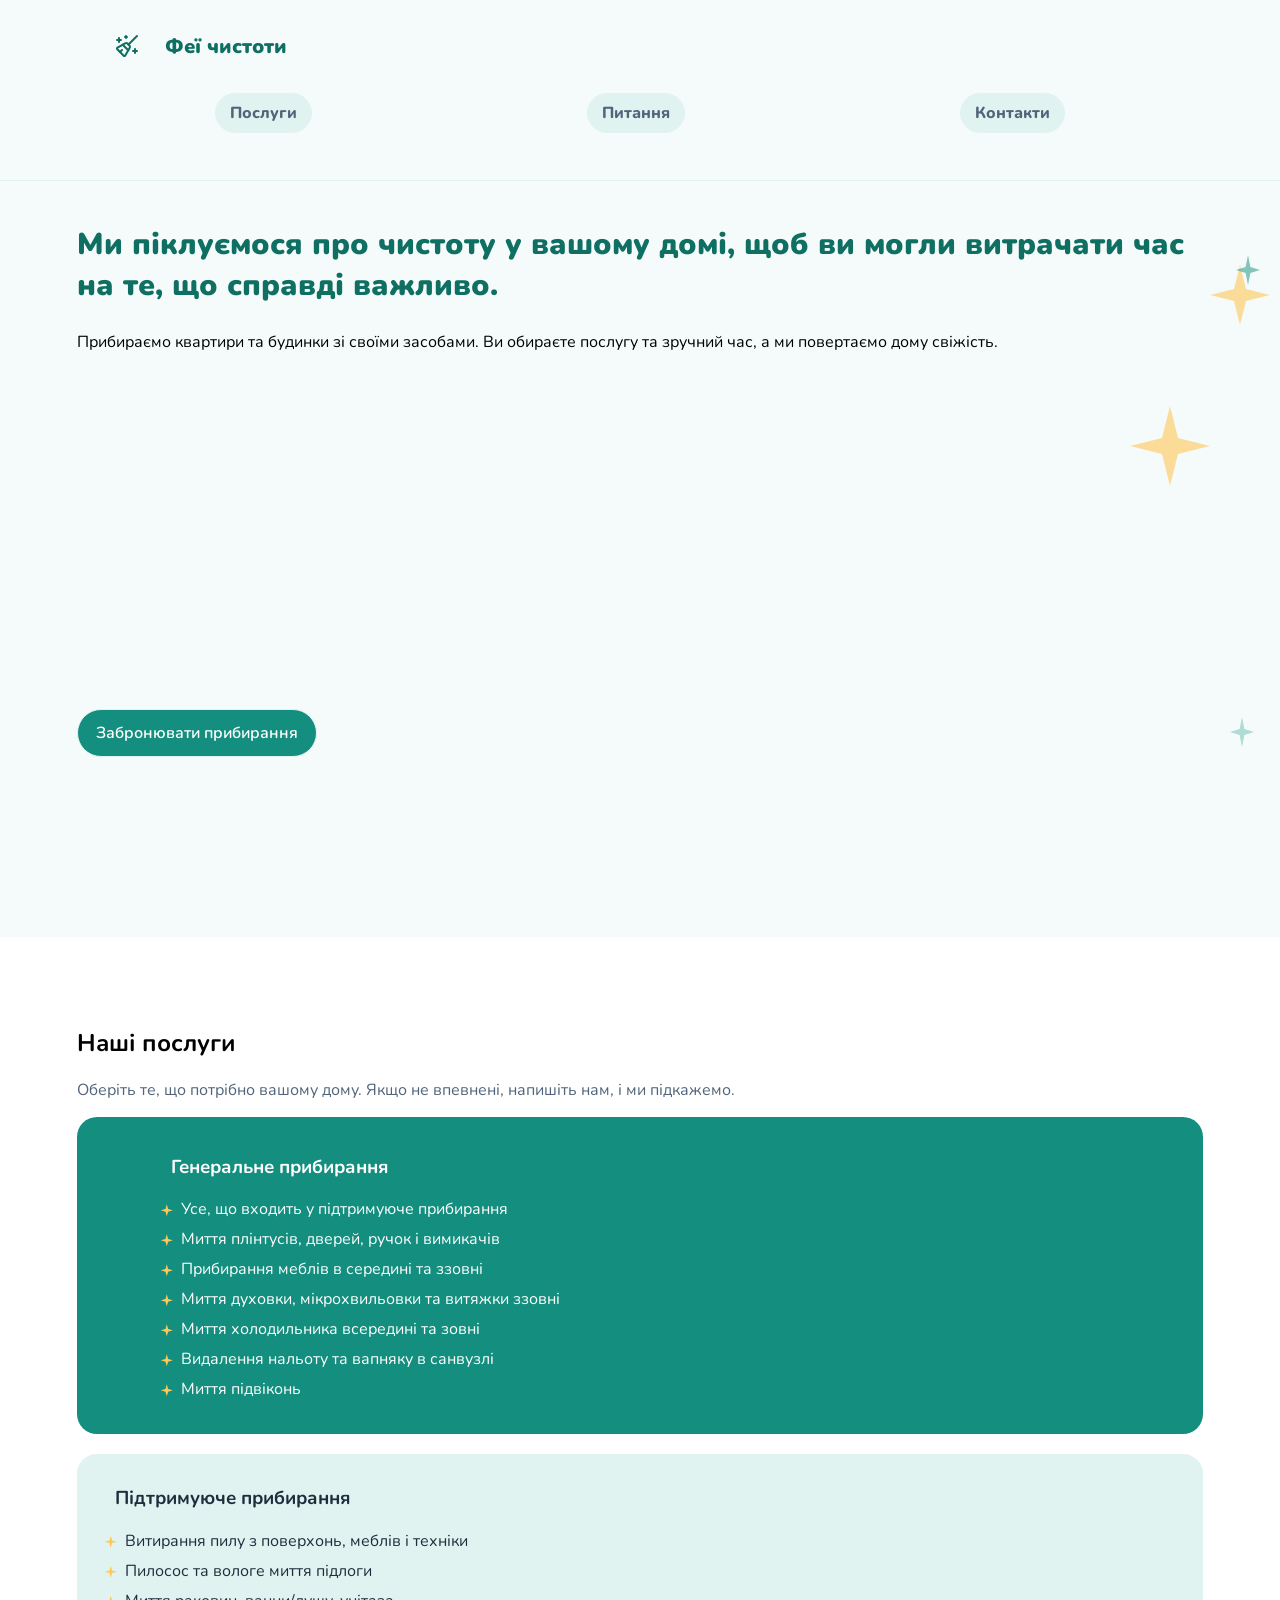
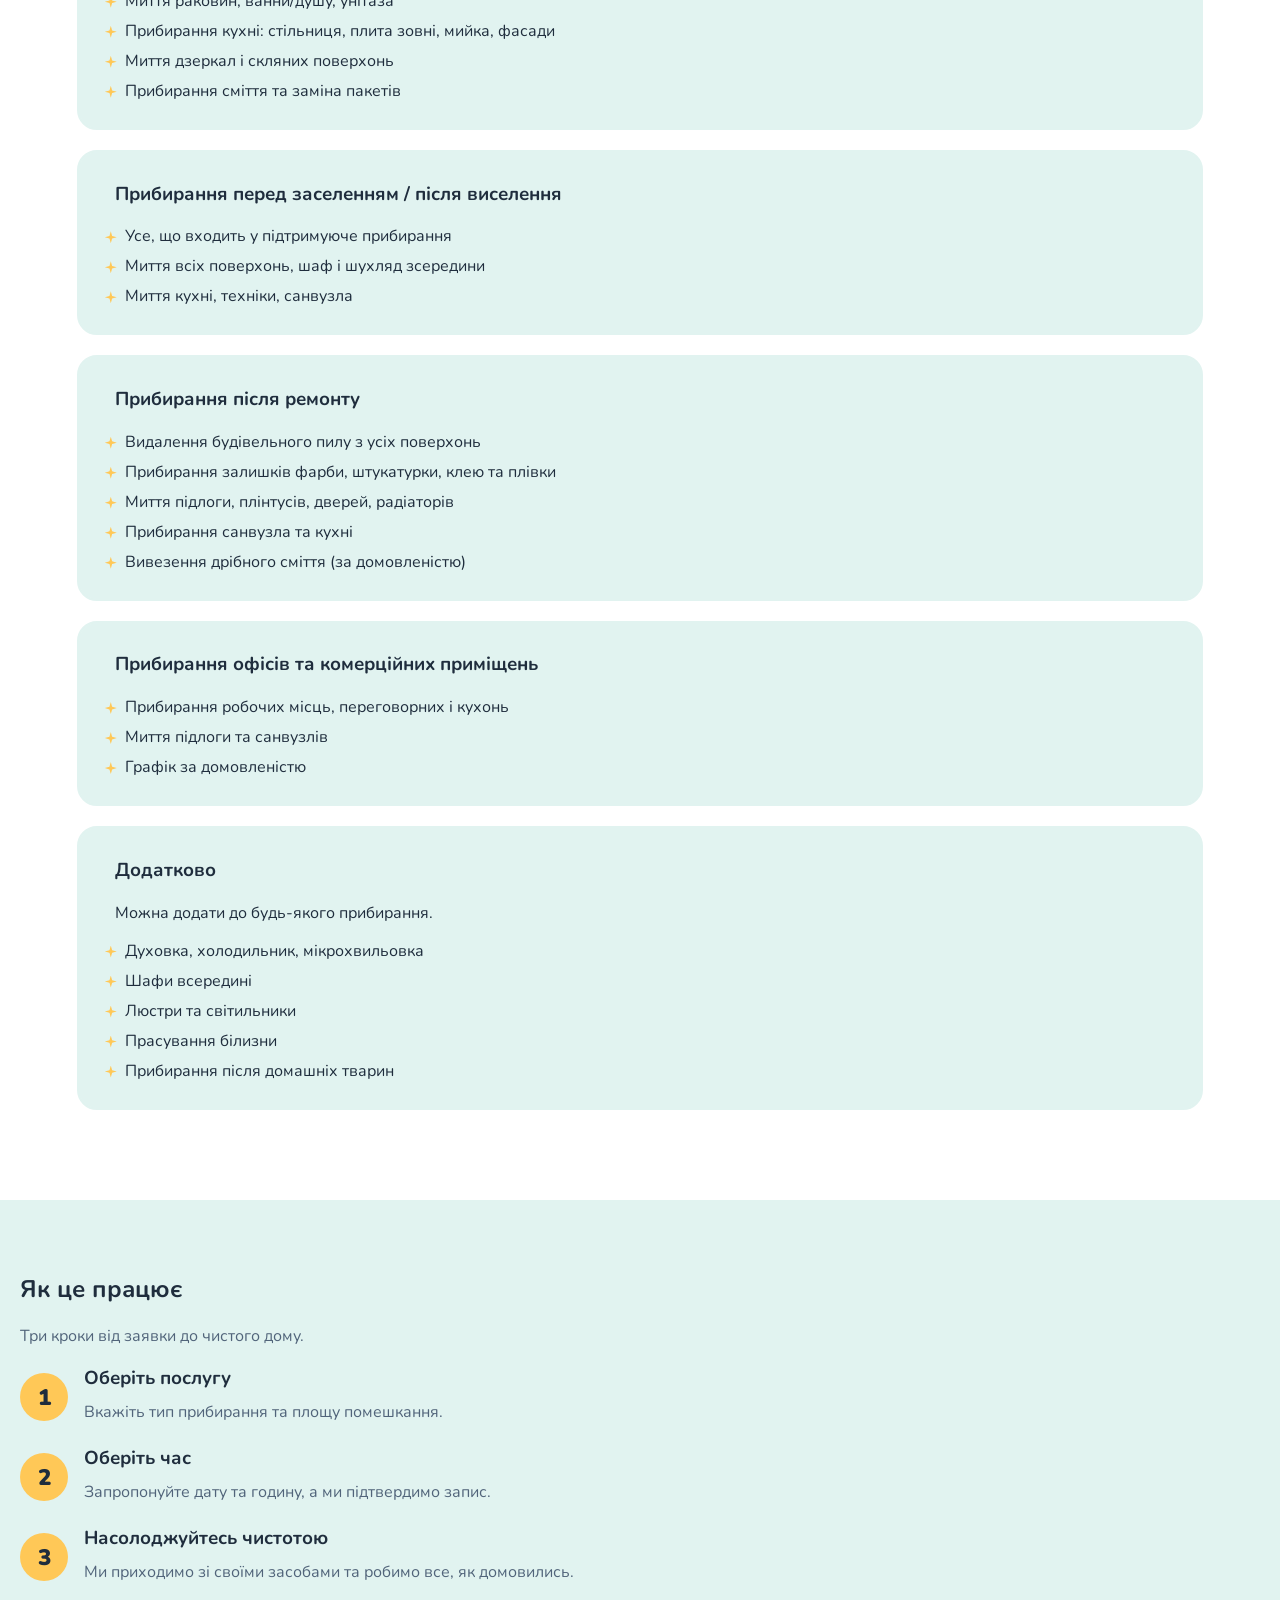
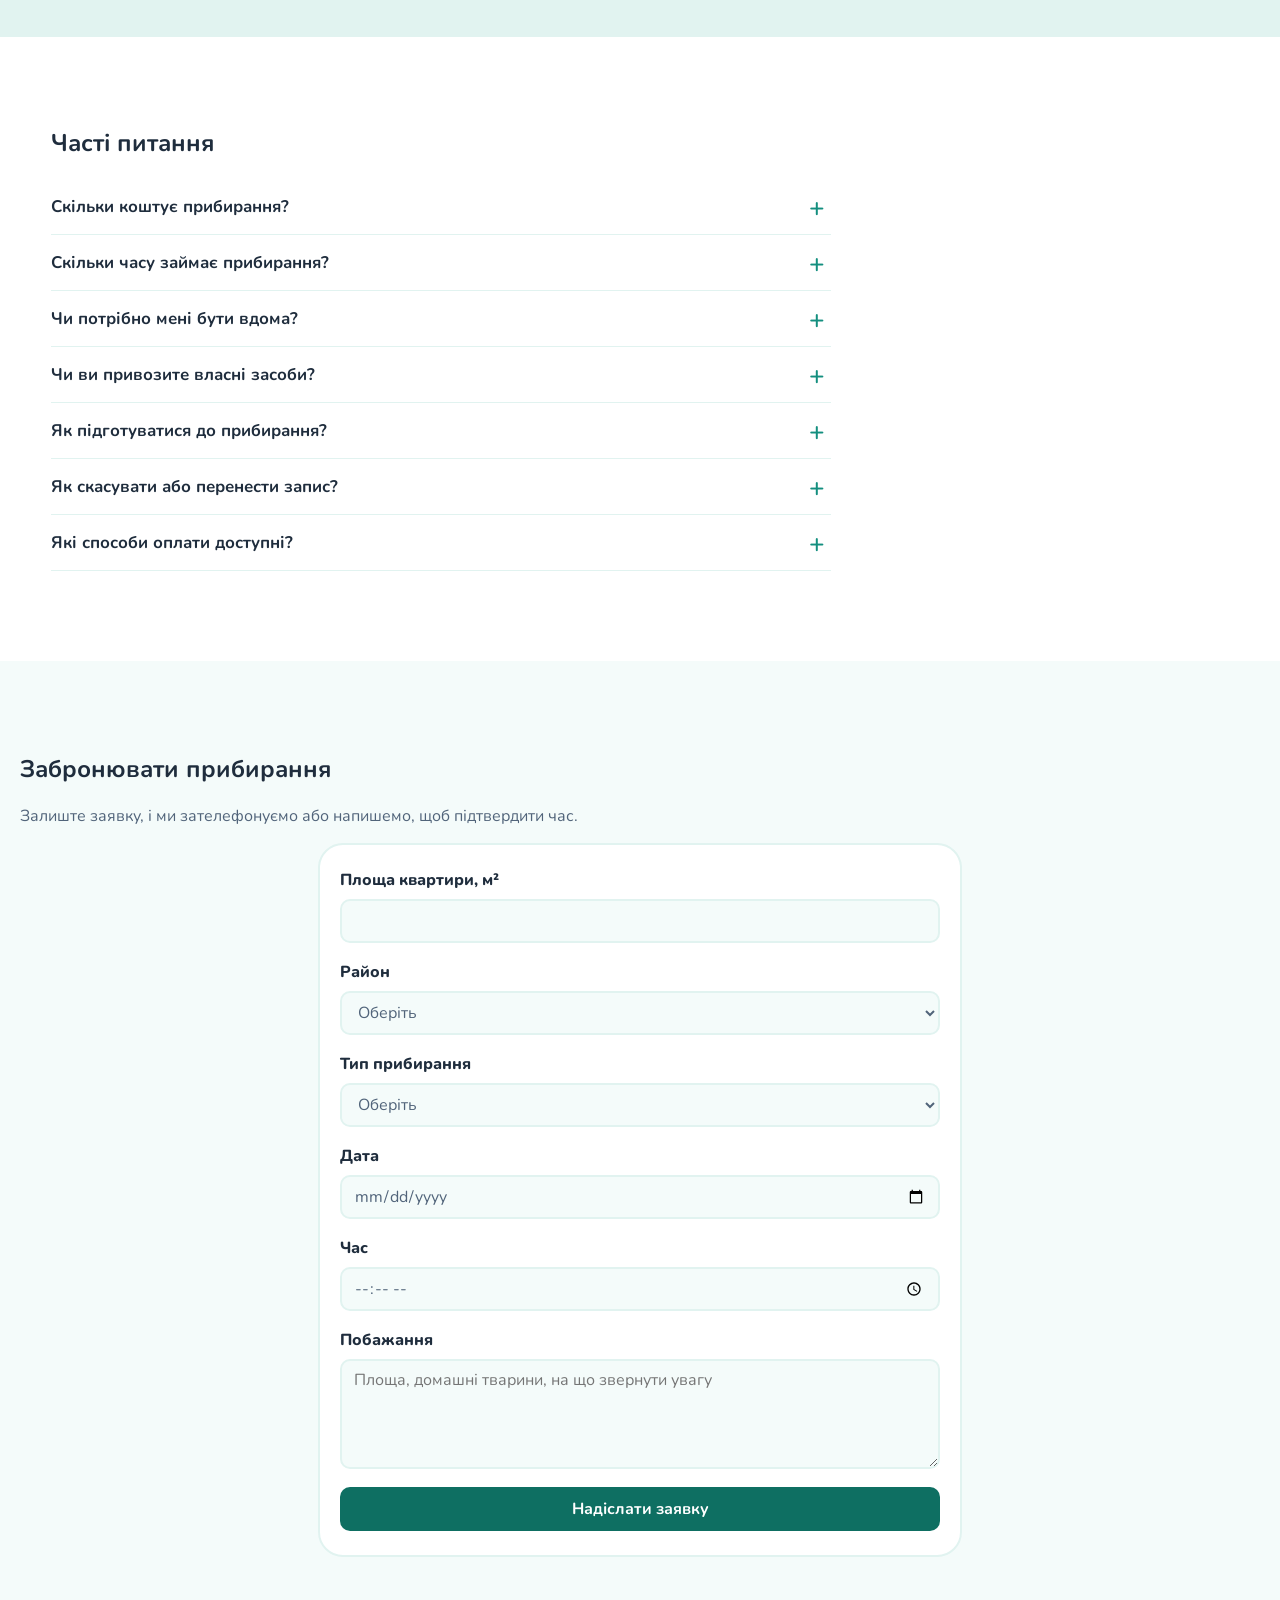
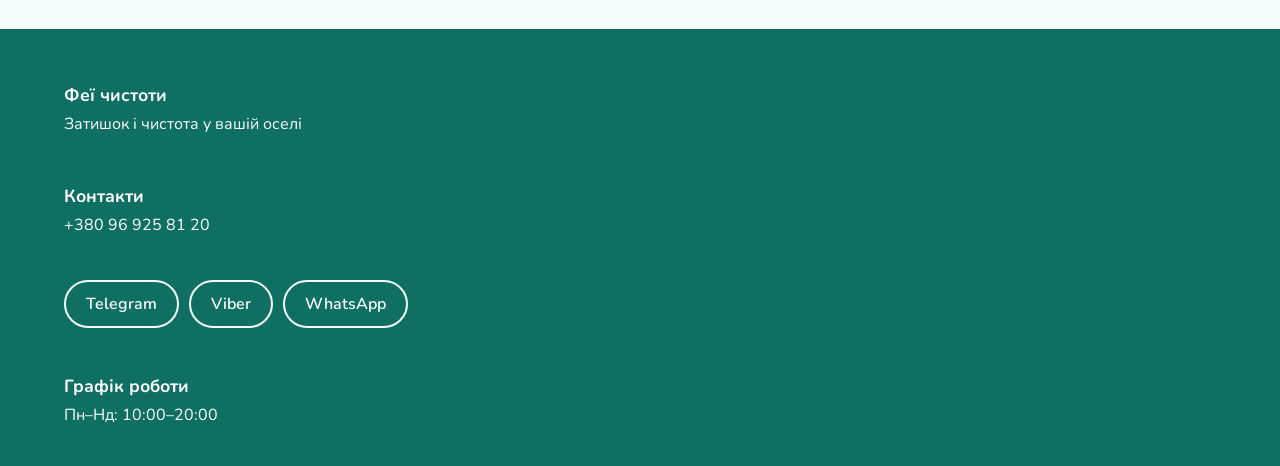
<file: index.html>
<!doctype html>
<html lang="uk">

<head>
  <meta charset="utf-8" />
  <meta name="viewport" content="width=device-width, initial-scale=1.0" />
  <meta name="description"
    content="Професійне прибирання квартир і будинків: підтримуюче, генеральне, після ремонту. Обирайте послугу та бронюйте зручний час онлайн." />
  <!-- later add seo optimization of different platforms -->

  <title>Феї чистоти: прибирання квартир і будинків</title>
  <link rel="preconnect" href="https://fonts.googleapis.com" />
  <link rel="preconnect" href="https://fonts.gstatic.com" crossorigin />
  <link href="https://fonts.googleapis.com/css2?family=Nunito:wght@400;600;800;900&display=swap&subset=cyrillic"
    rel="stylesheet" />
  <link rel="stylesheet" href="mobile-style.css" />
</head>

<body>
  <!-- nav & logo -->
  <header>
    <div class="logo">
      <svg xmlns="http://www.w3.org/2000/svg" width="24" height="24" viewBox="0 0 24 24" fill="none"
        stroke="currentColor" stroke-width="2" stroke-linecap="round" stroke-linejoin="round"
        class="lucide lucide-broom-sparkles preview-icon">
        <path d="M11 2v2" />
        <path d="M12 3h-2" />
        <path d="M13.5 10.5 22 2" />
        <path
          d="M14.734 13.841a2 2 0 00-.314-2.42L12.58 9.58a2 2 0 00-2.421-.314l-7.657 4.461A1 1 0 002.3 15.3l6.403 6.403a1 1 0 001.571-.204z" />
        <path d="M20 15v4" />
        <path d="M22 17h-4" />
        <path d="M4 4v4" />
        <path d="m5 18 2-2" />
        <path d="M6 6H2" />
        <path d="m7.699 10.7 5.602 5.601" />
      </svg>
      <p>Феї чистоти</p>
    </div>
    <nav>
      <a href="#services">Послуги</a>
      <a href="#faq">Питання</a>
      <a href="#book">Контакти</a>
      <!-- <a class="btn" href="#book">Забронювати</a> -->
    </nav>
  </header>
  <!-- main info about services like articles & sections -->
  <main>
    <section class="intro">
      <h1>
        Ми піклуємося про чистоту у вашому домі, щоб ви могли витрачати час на
        те, що справді важливо.<span class="star" class="star2" class="star3"></span>
        <span class="star2"></span><span class="star3"></span>
        <span class="big-star"></span>
      </h1>

      <p>
        Прибираємо квартири та будинки зі своїми засобами. Ви обираєте послугу
        та зручний час, а ми повертаємо дому свіжість.
      </p>
      <a href="#book" class="book">Забронювати прибирання</a>
    </section>

    <section class="services" id="services">
      <div class="wrap">
        <h2>Наші послуги</h2>
        <p class="lead">Оберіть те, що потрібно вашому дому. Якщо не впевнені, напишіть нам, і ми підкажемо.</p>
      </div>
      <div class="list">
        <article class="service big">
          <h3>Генеральне прибирання</h3>
          <!-- <p></p> -->
          <ul>
            <li>Усе, що входить у підтримуюче прибирання</li>
            <li>Миття плінтусів, дверей, ручок і вимикачів</li>
            <li>Прибирання меблів в середині та ззовні</li>
            <li>Миття духовки, мікрохвильовки та витяжки ззовні</li>
            <li>Миття холодильника всередині та зовні</li>
            <li>Видалення нальоту та вапняку в санвузлі</li>
            <li>Миття підвіконь</li>
          </ul>
        </article>
        <article class="service">
          <h3>Підтримуюче прибирання</h3>
          <!-- <p></p> -->
          <ul>
            <li>Витирання пилу з поверхонь, меблів і техніки</li>
            <li>Пилосос та вологе миття підлоги</li>
            <li>Миття раковин, ванни/душу, унітаза</li>
            <li>Прибирання кухні: стільниця, плита зовні, мийка, фасади</li>
            <li>Миття дзеркал і скляних поверхонь</li>
            <li>Прибирання сміття та заміна пакетів</li>

          </ul>
        </article>
        <article class="service">
          <h3>Прибирання перед заселенням / після виселення</h3>
          <!-- <p></p> -->
          <ul>
            <li>Усе, що входить у підтримуюче прибирання</li>
            <li>Миття всіх поверхонь, шаф і шухляд зсередини</li>
            <li>Миття кухні, техніки, санвузла</li>

          </ul>
        </article>
        <article class="service">
          <h3>Прибирання після ремонту</h3>
          <!-- <p></p> -->
          <ul>
            <li>Видалення будівельного пилу з усіх поверхонь</li>
            <li>Прибирання залишків фарби, штукатурки, клею та плівки</li>
            <li>Миття підлоги, плінтусів, дверей, радіаторів</li>
            <li>Прибирання санвузла та кухні</li>
            <li>Вивезення дрібного сміття (за домовленістю)</li>
          </ul>
        </article>
        <article class="service">
          <h3>Прибирання офісів та комерційних приміщень</h3>
          <!-- <p></p> -->
          <ul>
            <li>Прибирання робочих місць, переговорних і кухонь</li>
            <li>Миття підлоги та санвузлів</li>
            <li>Графік за домовленістю</li>
          </ul>
        </article>
        <article class="service">

          <h3>Додатково</h3>
          <p>Можна додати до будь-якого прибирання.</p>

          <ul>
            <li>Духовка, холодильник, мікрохвильовка</li>
            <li>Шафи всередині</li>
            <li>Люстри та світильники</li>
            <li>Прасування білизни</li>
            <li>Прибирання після домашніх тварин</li>
          </ul>
        </article>
      </div>
    </section>

    <section id="how">
      <div class="wrap">
        <h2>Як це працює</h2>
        <p class="lead">Три кроки від заявки до чистого дому.</p>
        <ol class="steps">
          <li>
            <h3>Оберіть послугу</h3>
            <p>Вкажіть тип прибирання та площу помешкання.</p>
          </li>
          <li>
            <h3>Оберіть час</h3>
            <p>Запропонуйте дату та годину, а ми підтвердимо запис.</p>
          </li>
          <li>
            <h3>Насолоджуйтесь чистотою</h3>
            <p>Ми приходимо зі своїми засобами та робимо все, як домовились.</p>
          </li>
        </ol>
      </div>

    </section>
    <section id="faq" class="faq">
      <div class="wrap">
        <h2>Часті питання</h2>
        <details>
          <summary>Скільки коштує прибирання?</summary>
          <p>Вартість залежить від типу прибирання, площі та стану помешкання. Напишіть нам, і ми назвемо орієнтовну
            ціну.</p>

        </details>
        <details>
          <summary>Скільки часу займає прибирання?</summary>
          <p>Підтримуюче прибирання однокімнатної квартири займає 1–1.5 години, генеральне — 2-5 годин. Точний час
            залежить від площі та стану помешкання.</p>
        </details>
        <details>
          <summary>Чи потрібно мені бути вдома?</summary>
          <p>Ні, не обов’язково. Можна залишити ключі за домовленістю або бути присутнім під час прибирання.</p>
        </details>
        <details>
          <summary>Чи ви привозите власні засоби?</summary>
          <p>Так, ми працюємо зі своїми засобами. Якщо у вас алергія або є особливі побажання, повідомте нас
            заздалегідь.</p>
        </details>
        <details>
          <summary>Як підготуватися до прибирання?</summary>
          <p>Приберіть цінні речі та особисті документи, а також звільніть поверхні від дрібних предметів, щоб ми могли
            їх протерти.</p>
        </details>
        <details>
          <summary>Як скасувати або перенести запис?</summary>
          <p>Повідомте нас не пізніше ніж за 24 години до початку, і ми підберемо інший час.</p>
        </details>
        <details>
          <summary>Які способи оплати доступні?</summary>
          <p>Готівка або переказ на картку. Оплата після завершення прибирання.</p>
        </details>
      </div>

    </section>
    <section id="book" class="book">
      <div class="wrap">
        <h2>Забронювати
          прибирання</h2>
        <p class="lead">Залиште заявку, і ми зателефонуємо або напишемо, щоб підтвердити час.</p>
      </div>
      <div class="form">
      <form id="orderForm">
  <p>
    <label for="area">Площа квартири, м²</label>
    <input type="number" id="area" name="area" min="1" required>
  </p>
  <p>
    <label for="district">Район</label>
    <select id="district" name="district" required>
      <option>Оберіть</option>
      <option>Приморський</option>
      <option>Аркадія</option>
      <option>Київський</option>
      <option>Фонтан(до 10 ст.)</option>
       <option>7небо</option>
        <option>Інший район</option>
    </select>
  </p>
  <p>
    <label for="type">Тип прибирання</label>
    <select id="type" name="type" required>
      <option value="">Оберіть</option>
      <option>Підтримуюче прибирання</option>
      <option>Генеральне прибирання</option>
      <option>Прибирання перед заселенням / після виселення</option>
      <option>Прибирання після ремонту</option>
      <option>Прибирання офісів та комерційних приміщень</option>
    </select>
  </p>
  <p>
    <label for="date">Дата</label>
    <input type="date" id="date" name="date" required>
  </p>
  <p>
    <label for="time">Час</label>
    <input type="time" id="time" name="time">
  </p>
  <p>
    <label for="note">Побажання</label>
    <textarea id="note" name="note" placeholder="Площа, домашні тварини, на що звернути увагу"></textarea>
  </p>
  <input type="submit" value="Надіслати заявку">
</form>
      </div>
    </section>
  </main>
  <footer>
    <div class="footer-wrap">
      <div id="para">
         <h3>Феї чистоти</h3>
        <p>Затишок і чистота у вашій оселі</p>
      </div>

      <div id="contacts">
        <h3>Контакти</h3>
        <p><a href="tel:+380969258120">+380 96 925 81 20</a></p>
      </div>
      <div class="chat" id="chat">
        <a href="https://t.me/ludataranenko_gvozd_23">Telegram</a>
        <a href="viber://chat?number=%2B380969258120">Viber</a>
        <a href="https://wa.me/380969258120">WhatsApp</a>
      </div>
       <div id="schedule">
        <h3>Графік роботи</h3>
        <p>Пн–Нд: 10:00–20:00</p>
      </div>
    </div>

  </footer>
  <script src="file.js"></script>
</body>

</html>
</file>
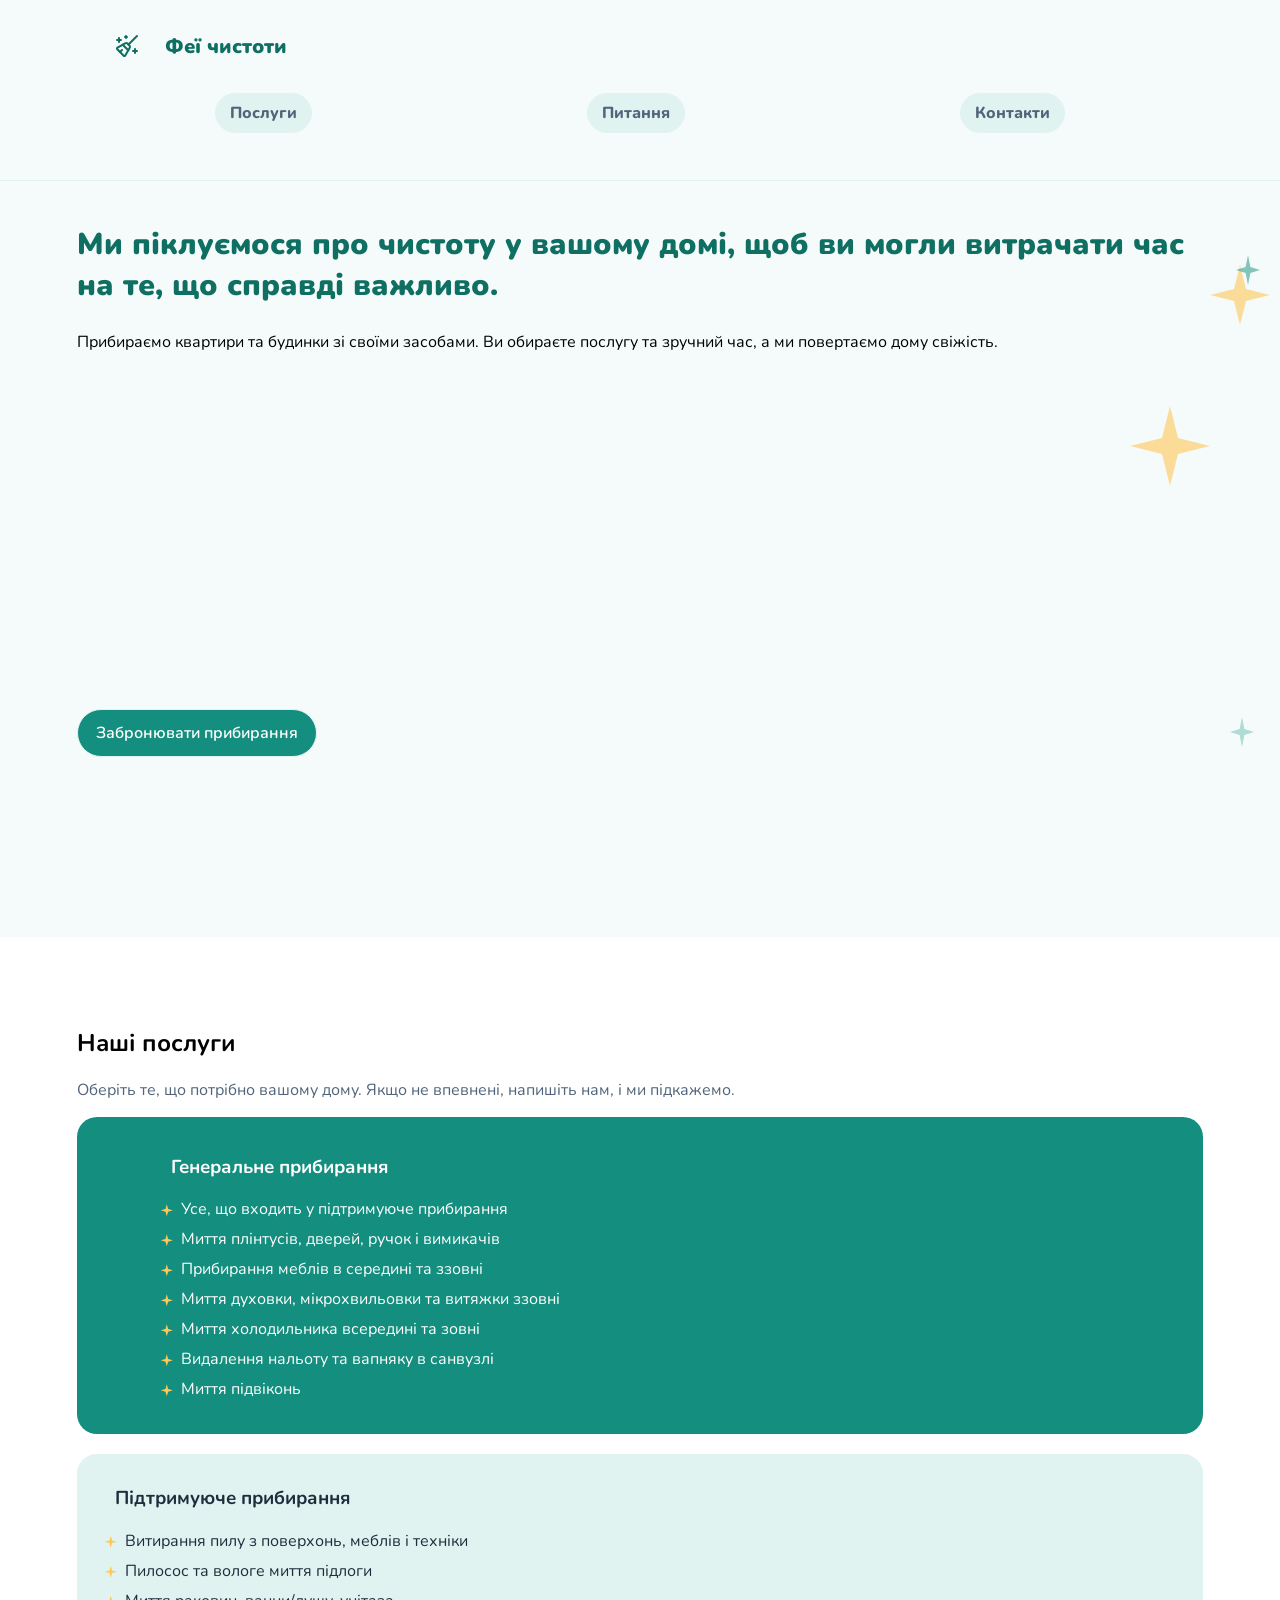
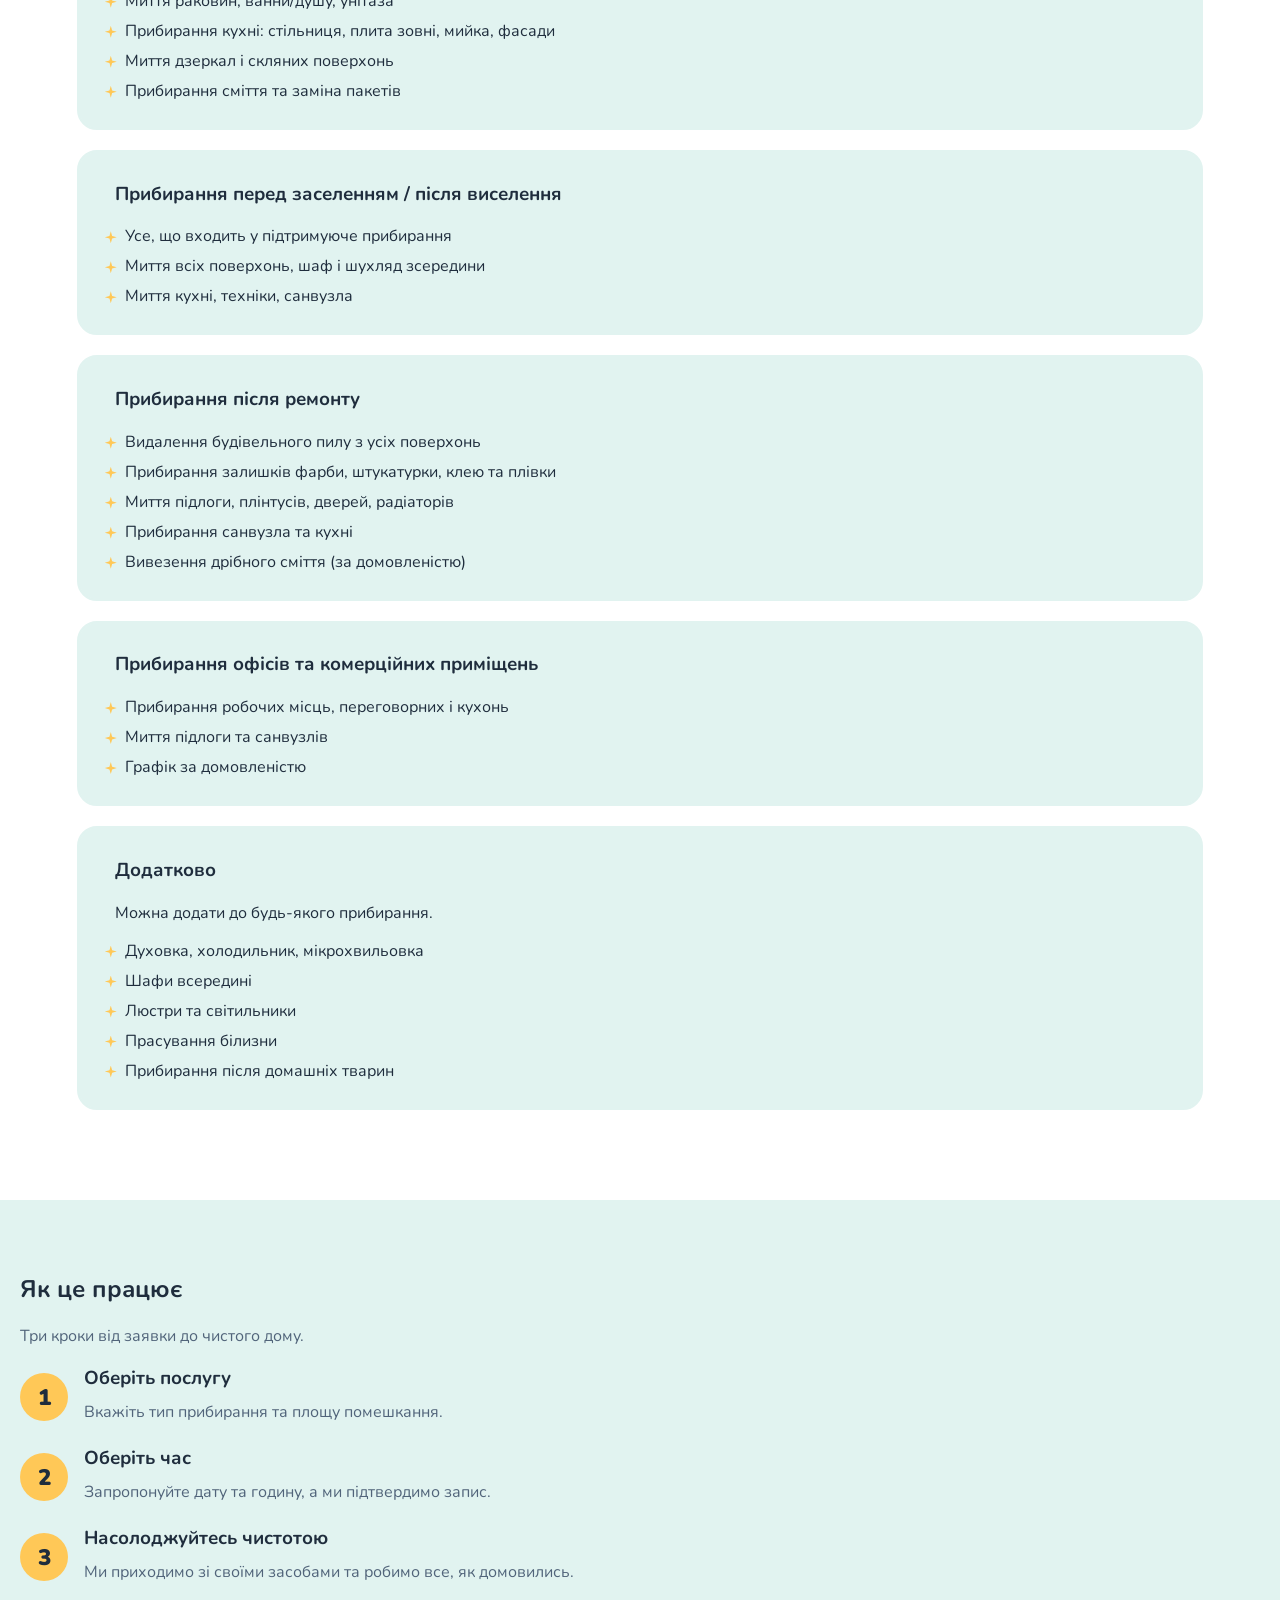
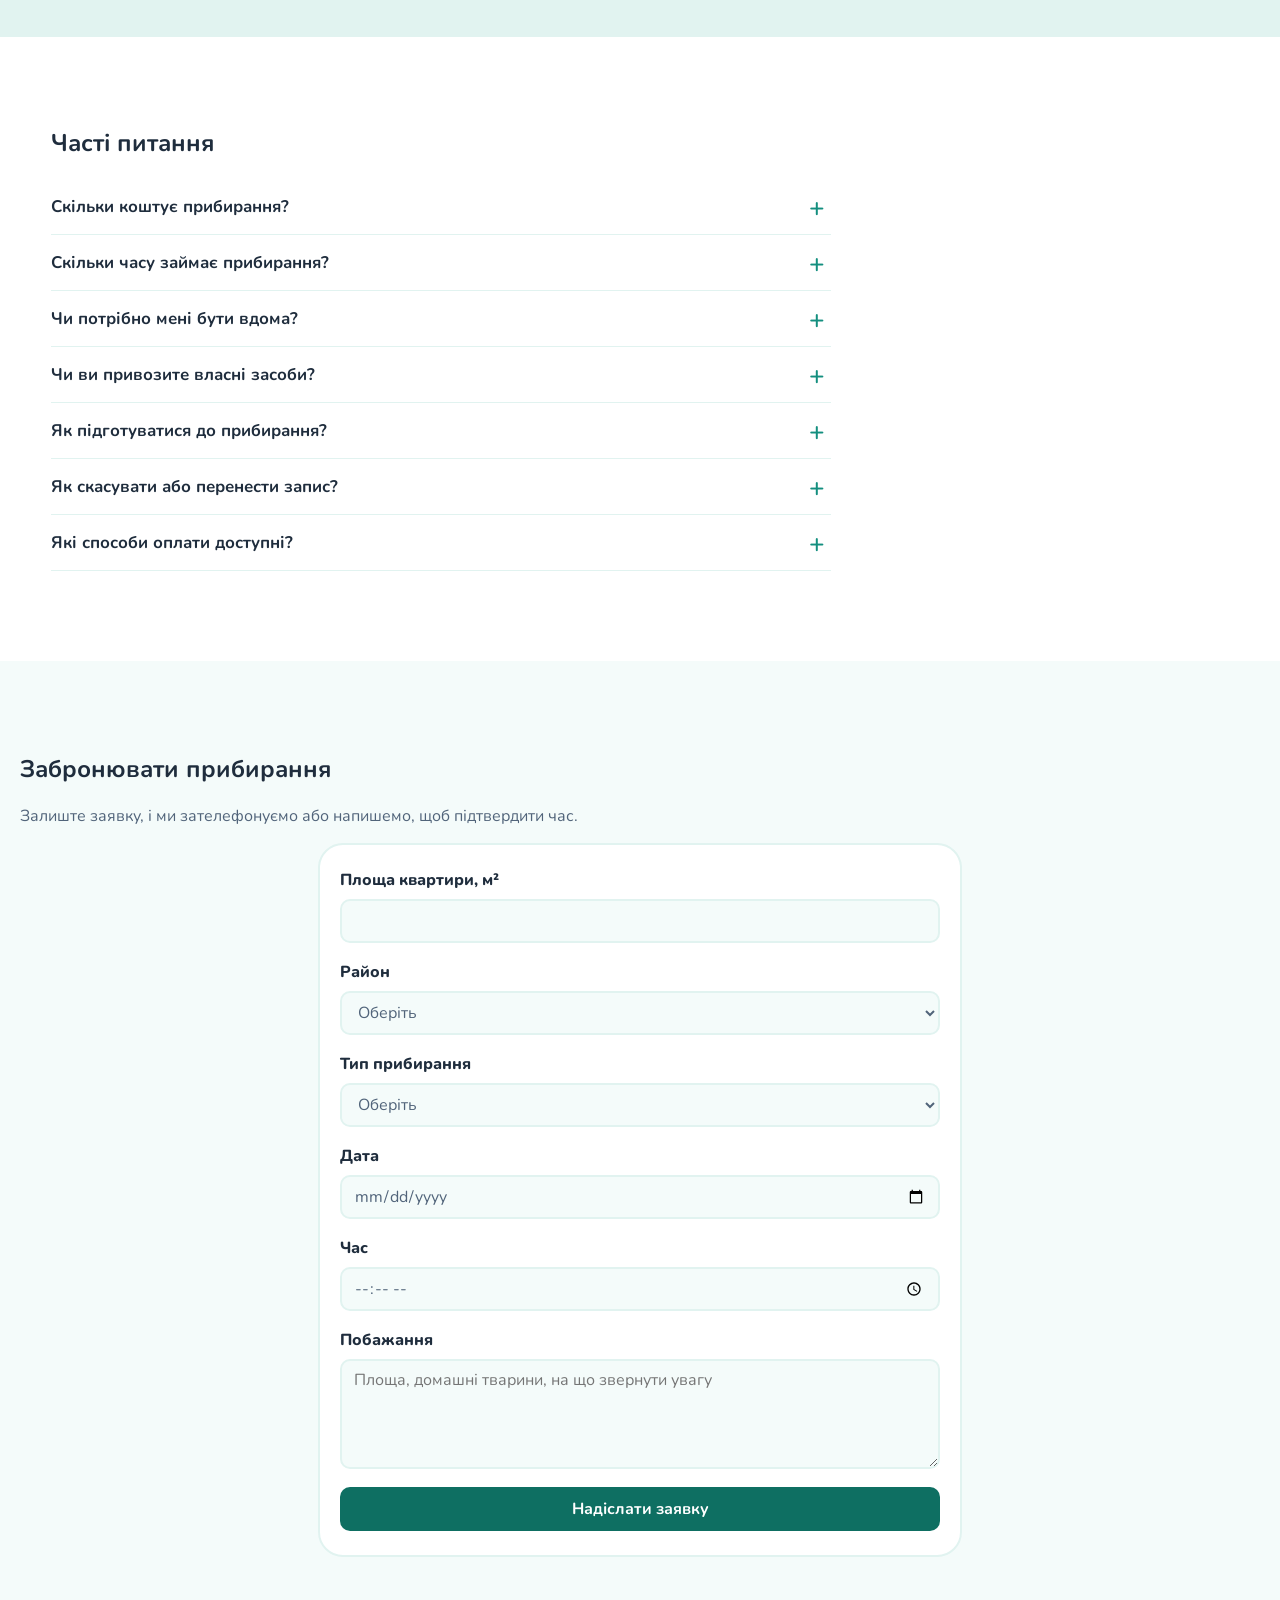
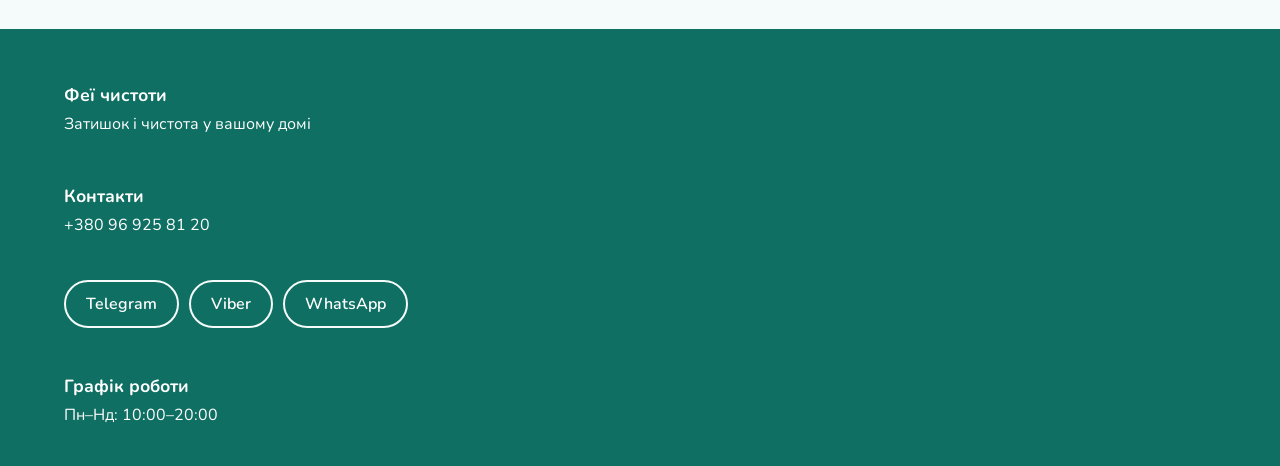
<file: mobile-index.html>
<!doctype html>
<html lang="uk">

<head>
  <meta charset="utf-8" />
  <meta name="viewport" content="width=device-width, initial-scale=1.0" />
  <meta name="description"
    content="Професійне прибирання квартир і будинків: підтримуюче, генеральне, після ремонту. Обирайте послугу та бронюйте зручний час онлайн." />
  <!-- later add seo optimization of different platforms -->

  <title>Феї чистоти: прибирання квартир і будинків</title>
  <link rel="preconnect" href="https://fonts.googleapis.com" />
  <link rel="preconnect" href="https://fonts.gstatic.com" crossorigin />
  <link href="https://fonts.googleapis.com/css2?family=Nunito:wght@400;600;800;900&display=swap&subset=cyrillic"
    rel="stylesheet" />
  <link rel="stylesheet" href="mobile-style.css" />
</head>

<body>
  <!-- nav & logo -->
  <header>
    <div class="logo">
      <svg xmlns="http://www.w3.org/2000/svg" width="24" height="24" viewBox="0 0 24 24" fill="none"
        stroke="currentColor" stroke-width="2" stroke-linecap="round" stroke-linejoin="round"
        class="lucide lucide-broom-sparkles preview-icon">
        <path d="M11 2v2" />
        <path d="M12 3h-2" />
        <path d="M13.5 10.5 22 2" />
        <path
          d="M14.734 13.841a2 2 0 00-.314-2.42L12.58 9.58a2 2 0 00-2.421-.314l-7.657 4.461A1 1 0 002.3 15.3l6.403 6.403a1 1 0 001.571-.204z" />
        <path d="M20 15v4" />
        <path d="M22 17h-4" />
        <path d="M4 4v4" />
        <path d="m5 18 2-2" />
        <path d="M6 6H2" />
        <path d="m7.699 10.7 5.602 5.601" />
      </svg>
      <p>Феї чистоти</p>
    </div>
    <nav>
      <a href="#services">Послуги</a>
      <a href="#faq">Питання</a>
      <a href="#book">Контакти</a>
      <!-- <a class="btn" href="#book">Забронювати</a> -->
    </nav>
  </header>
  <!-- main info about services like articles & sections -->
  <main>
    <section class="intro">
      <h1>
        Ми піклуємося про чистоту у вашому домі, щоб ви могли витрачати час на
        те, що справді важливо.<span class="star" class="star2" class="star3"></span>
        <span class="star2"></span><span class="star3"></span>
        <span class="big-star"></span>
      </h1>

      <p>
        Прибираємо квартири та будинки зі своїми засобами. Ви обираєте послугу
        та зручний час, а ми повертаємо дому свіжість.
      </p>
      <a href="#book" class="book">Забронювати прибирання</a>
    </section>

    <section class="services" id="services">
      <div class="wrap">
        <h2>Наші послуги</h2>
        <p class="lead">Оберіть те, що потрібно вашому дому. Якщо не впевнені, напишіть нам, і ми підкажемо.</p>
      </div>
      <div class="list">
        <article class="service big">
          <h3>Генеральне прибирання</h3>
          <!-- <p></p> -->
          <ul>
            <li>Усе, що входить у підтримуюче прибирання</li>
            <li>Миття плінтусів, дверей, ручок і вимикачів</li>
            <li>Прибирання меблів в середині та ззовні</li>
            <li>Миття духовки, мікрохвильовки та витяжки ззовні</li>
            <li>Миття холодильника всередині та зовні</li>
            <li>Видалення нальоту та вапняку в санвузлі</li>
            <li>Миття підвіконь</li>
          </ul>
        </article>
        <article class="service">
          <h3>Підтримуюче прибирання</h3>
          <!-- <p></p> -->
          <ul>
            <li>Витирання пилу з поверхонь, меблів і техніки</li>
            <li>Пилосос та вологе миття підлоги</li>
            <li>Миття раковин, ванни/душу, унітаза</li>
            <li>Прибирання кухні: стільниця, плита зовні, мийка, фасади</li>
            <li>Миття дзеркал і скляних поверхонь</li>
            <li>Прибирання сміття та заміна пакетів</li>

          </ul>
        </article>
        <article class="service">
          <h3>Прибирання перед заселенням / після виселення</h3>
          <!-- <p></p> -->
          <ul>
            <li>Усе, що входить у підтримуюче прибирання</li>
            <li>Миття всіх поверхонь, шаф і шухляд зсередини</li>
            <li>Миття кухні, техніки, санвузла</li>

          </ul>
        </article>
        <article class="service">
          <h3>Прибирання після ремонту</h3>
          <!-- <p></p> -->
          <ul>
            <li>Видалення будівельного пилу з усіх поверхонь</li>
            <li>Прибирання залишків фарби, штукатурки, клею та плівки</li>
            <li>Миття підлоги, плінтусів, дверей, радіаторів</li>
            <li>Прибирання санвузла та кухні</li>
            <li>Вивезення дрібного сміття (за домовленістю)</li>
          </ul>
        </article>
        <article class="service">
          <h3>Прибирання офісів та комерційних приміщень</h3>
          <!-- <p></p> -->
          <ul>
            <li>Прибирання робочих місць, переговорних і кухонь</li>
            <li>Миття підлоги та санвузлів</li>
            <li>Графік за домовленістю</li>
          </ul>
        </article>
        <article class="service">

          <h3>Додатково</h3>
          <p>Можна додати до будь-якого прибирання.</p>

          <ul>
            <li>Духовка, холодильник, мікрохвильовка</li>
            <li>Шафи всередині</li>
            <li>Люстри та світильники</li>
            <li>Прасування білизни</li>
            <li>Прибирання після домашніх тварин</li>
          </ul>
        </article>
      </div>
    </section>

    <section id="how">
      <div class="wrap">
        <h2>Як це працює</h2>
        <p class="lead">Три кроки від заявки до чистого дому.</p>
        <ol class="steps">
          <li>
            <h3>Оберіть послугу</h3>
            <p>Вкажіть тип прибирання та площу помешкання.</p>
          </li>
          <li>
            <h3>Оберіть час</h3>
            <p>Запропонуйте дату та годину, а ми підтвердимо запис.</p>
          </li>
          <li>
            <h3>Насолоджуйтесь чистотою</h3>
            <p>Ми приходимо зі своїми засобами та робимо все, як домовились.</p>
          </li>
        </ol>
      </div>

    </section>
    <section id="faq" class="faq">
      <div class="wrap">
        <h2>Часті питання</h2>
        <details>
          <summary>Скільки коштує прибирання?</summary>
          <p>Вартість залежить від типу прибирання, площі та стану помешкання. Напишіть нам, і ми назвемо орієнтовну
            ціну.</p>

        </details>
        <details>
          <summary>Скільки часу займає прибирання?</summary>
          <p>Підтримуюче прибирання однокімнатної квартири займає 1–1.5 години, генеральне — 2-5 годин. Точний час
            залежить від площі та стану помешкання.</p>
        </details>
        <details>
          <summary>Чи потрібно мені бути вдома?</summary>
          <p>Ні, не обов’язково. Можна залишити ключі за домовленістю або бути присутнім під час прибирання.</p>
        </details>
        <details>
          <summary>Чи ви привозите власні засоби?</summary>
          <p>Так, ми працюємо зі своїми засобами. Якщо у вас алергія або є особливі побажання, повідомте нас
            заздалегідь.</p>
        </details>
        <details>
          <summary>Як підготуватися до прибирання?</summary>
          <p>Приберіть цінні речі та особисті документи, а також звільніть поверхні від дрібних предметів, щоб ми могли
            їх протерти.</p>
        </details>
        <details>
          <summary>Як скасувати або перенести запис?</summary>
          <p>Повідомте нас не пізніше ніж за 24 години до початку, і ми підберемо інший час.</p>
        </details>
        <details>
          <summary>Які способи оплати доступні?</summary>
          <p>Готівка або переказ на картку. Оплата після завершення прибирання.</p>
        </details>
      </div>

    </section>
    <section id="book" class="book">
      <div class="wrap">
        <h2>Забронювати
          прибирання</h2>
        <p class="lead">Залиште заявку, і ми зателефонуємо або напишемо, щоб підтвердити час.</p>
      </div>
      <div class="form">
      <form id="orderForm">
  <p>
    <label for="area">Площа квартири, м²</label>
    <input type="number" id="area" name="area" min="1" required>
  </p>
  <p>
    <label for="district">Район</label>
    <select id="district" name="district" required>
      <option>Оберіть</option>
      <option>Приморський</option>
      <option>Аркадія</option>
      <option>Київський</option>
      <option>Фонтан(до 10 ст.)</option>
       <option>7небо</option>
        <option>Інший район</option>
    </select>
  </p>
  <p>
    <label for="type">Тип прибирання</label>
    <select id="type" name="type" required>
      <option value="">Оберіть</option>
      <option>Підтримуюче прибирання</option>
      <option>Генеральне прибирання</option>
      <option>Прибирання перед заселенням / після виселення</option>
      <option>Прибирання після ремонту</option>
      <option>Прибирання офісів та комерційних приміщень</option>
    </select>
  </p>
  <p>
    <label for="date">Дата</label>
    <input type="date" id="date" name="date" required>
  </p>
  <p>
    <label for="time">Час</label>
    <input type="time" id="time" name="time">
  </p>
  <p>
    <label for="note">Побажання</label>
    <textarea id="note" name="note" placeholder="Площа, домашні тварини, на що звернути увагу"></textarea>
  </p>
  <input type="submit" value="Надіслати заявку">
</form>
      </div>
    </section>
  </main>
  <footer>
    <div class="footer-wrap">
      <div id="para">
         <h3>Феї чистоти</h3>
        <p>Затишок і чистота у вашому домі</p>
      </div>

      <div id="contacts">
        <h3>Контакти</h3>
        <p><a href="tel:+380969258120">+380 96 925 81 20</a></p>
      </div>
      <div class="chat" id="chat">
        <a href="t.me/Yo_soy_liza">Telegram</a>
        <a href="#">Viber</a>
        <a href="#">WhatsApp</a>
      </div>
       <div id="schedule">
        <h3>Графік роботи</h3>
        <p>Пн–Нд: 10:00–20:00</p>
      </div>
    </div>

  </footer>
  <script src="file.js"></script>
</body>

</html>
</file>
<file: mobile-style.css>
:root {
  --font: "Nunito", "SegoeUI", system-ui, -apple-system, Arial, sans-serif;
  --brand: #148f7f;
  --brand-dark: #0e6f62;
  --bg: #f4fbfa;
  --surface: #ffffff;
  --text-muted: #51647a;
  --accent: #ffc857;
  --border: #e1f3f0;
  --text: #1f2d3d;
  --bg-soft: #e1f3f0;
}
body {
  font-family: var(--font);
  font-size: 16px;
  margin: 0;
}

.logo {
  color: var(--brand-dark);
  font-size: 20px;
  font-weight: 900;
  display: flex;
  flex-direction: row;
  justify-content: start;
  align-items: center;
  padding: 1vw 3vw;
}

.logo p {
  padding-left: 2vw;
}

header > nav {

  margin: 0;
  flex-wrap: wrap;
  display: flex;
  justify-content: space-around;
  flex-direction: row;
}

nav a {
  border: solid var(--border) 1px;
  border-radius: 20px;
  color: var(--text-muted);
  font-weight: 800;
  background-color: var(--bg-soft);
  padding: 8px 14px;
  text-decoration: none;
}

@media (max-width: 330px){
    header nav {
       
        flex-direction: column;
        justify-content: center;
        align-items: stretch;
        gap: 10px;
        width: 100%;
    }

}

header {
  padding: 0 6vw;
  /* height: 20vh; */
  border-bottom: solid 1px #e1f3f0;
  background-color: var(--bg);
  height: 20vh;
  
}

.intro h1 {
  font-size: 30px;
  color: var(--brand-dark);
  font-weight: 900;
}

.intro {
  padding: 2vh 6vw;
  position: relative;
  background-color: var(--bg);
  height: 80vh;
  /* display: flex;
  justify-content: space-around;
  flex-direction: column; */
}



a.book{
     border: solid var(--border) 1px;
  border-radius: 20px;
  color: var(--surface);
 font-weight: 600;
  background-color: var(--brand);
  position: absolute;
  bottom: 180px;
  padding: 12px 18px;
  border-radius: 28px;
  text-decoration: none;
}

.star{
    position: absolute;
  right: 10px;
  width: 60px;
  height: 60px;
  opacity: 0.6;
  background: #FFC857;
  clip-path: polygon(50% 0, 60% 40%, 100% 50%, 60% 60%, 50% 100%, 40% 60%, 0 50%, 40% 40%);
}

.star2{
     position: absolute;
     top: 74px;
  right: 20px;
  width: 24px;
  height: 30px;
  background:var(--brand);
  opacity: 0.5;
  clip-path: polygon(50% 0, 60% 40%, 100% 50%, 60% 60%, 50% 100%, 40% 60%, 0 50%, 40% 40%);
}


.star3{
     position: absolute;
    bottom: 190px;
  right: 26px;
  width: 24px;
  height: 30px;
  background:var(--brand);
  opacity: 0.3;
  clip-path: polygon(50% 0, 60% 40%, 100% 50%, 60% 60%, 50% 100%, 40% 60%, 0 50%, 40% 40%);
}

.big-star{
     position: absolute;
     top: 25vh;
  right: 70px;
  width: 80px;
  height: 80px;
  opacity: 0.6;
  background: #FFC857;
  clip-path: polygon(50% 0, 60% 40%, 100% 50%, 60% 60%, 50% 100%, 40% 60%, 0 50%, 40% 40%);
}



#services{
 margin: 10vh 6vw;
}

article.service.big{
    color: var(--surface);
    background-color: var(--brand);
    padding: 2vh 5vw;
    border: none;
    border-radius: 20px;

   
}

.service li{
    list-style: none;
    position: relative;
    margin: 8px 0;
    /* padding-left: 24px; */
}

.service li::before{
    content: "";
    position: absolute;
    left: -20px;
    top: 6px;
    width: 12px;
    height: 12px;
    background-color: var(--accent);
    clip-path: polygon(50% 0, 61% 39%, 100% 50%, 61% 61%, 50% 100%, 39% 61%, 0 50%, 39% 39%)
}

.list{
    display: flex;
    flex-direction: column;
    gap: 20px;
}

.list .service{
    border: var(--border) 2px solid;
    background-color: var(--bg-soft);
    border-radius: 20px;
    color: var(--text);
    padding: 10px 6px;
}


.service h3,
.service p{
    padding-left: 30px;
}

#how{
    background-color: var(--bg-soft);
    padding: 6vh 20px;
    color: var(--text);
}

.wrap p{
    color: var(--text-muted);
}


.steps{
    display: grid;
    gap: 20px;
    counter-reset: s;
    padding: 0;
    margin: 0;
    list-style: none;
}

.steps li{
    counter-increment:  s;
    position: relative;
    padding: 2px 0 0 64px;
    min-height: 48px
}

.steps li::before{
    content:counter(s);
    position: absolute;
    top: 10px;
    left: 0;
    height: 48px;
    width: 48px;
    border-radius: 50%;
    background: var(--accent);
    color: var(--text);
    font-weight: 900;
    font-size: 1.4rem;
    display: grid;
    place-items: center;
}

.steps p{
    margin: 4px  0 0;
}


.steps h3{
  margin:0  0 10px;
  padding-left: 0;
}

.faq{
  background-color: white;
  margin: 10vh 4vw;
}

.faq .wrap{
  max-width: 780px;
  color: var(--text);
}

details{
  border-bottom: 1px solid var(--border);
}


summary{
  cursor: pointer;
  list-style: none;
  font-weight: 700;
  font-size: 1.05rem;
  padding: 16px 40px 16px 0;
  position: relative;
  /* min-height: 48px; */
}

summary::-webkit-details-marker{
  display: none;
}

summary::after{
  content: "+";
  position:  absolute;
  right: 6px;
  top: 50%;
  font-weight: 600;
  color: var(--brand);
  font-size: 26px;
  transform: translateY(-50%);
  transition: transform  .2s;
}

details[open] summary::after{
  transform: translateY(-50%) rotate(45deg);
}

details p{
  margin:  0  0 16px;
}


.book {
  background-color: var(--bg);
  color: var(--text);
}

.lead{
  color: var(--text-muted);
}

section.book{
  padding: 8vh 20px;
 

}

.book.wrap{
  width: 80vw;
 }


form{
  display: flex;
  flex-direction: column;
  gap: 18px;
  max-width: 600px;
  margin: 0 auto;
  padding: 24px 20px;
  background-color: white;
  border: 2px solid var(--border);
  border-radius: 25px;
  font-size: 16px;
}

form p{
  display: flex;
  flex-direction: column;
  gap: 8px;
  margin: 0;
}

label{
  font-weight: 800;
}

input,
select,
textarea{
  width: 100%;
  box-sizing: border-box;
  padding: 8px 12px;
  border: 2px solid var(--border);
  border-radius: 10px;
  background-color: var(--bg);
  color: var(--text-muted);
  font: inherit;
}

input,
select{
  height: 44px;
}

textarea{
  min-height: 110px;
  resize: vertical;
}

input[type="submit"]{
  background-color: var(--brand-dark);
  color: white;
  font-weight: 700;
  border: none;
  cursor: pointer;
}


/* footer */
footer .footer-wrap{
    background-color: var(--brand-dark);
  color: white;
  padding: 4vh 5vw;
display: flex;
flex-direction: column;
gap: 28px;
}

footer h3{
  color: white;
  margin-bottom: 6px;
  font-size:1.1rem ;
}

footer p{
  margin: 4px 0;
}
footer a{
  color: white;
}

a{
  text-decoration: none;
}

#chat{
  display: flex;
  gap: 10px;
  flex-wrap: wrap;
  margin-top: 12px;
}

#chat a{
  border: solid var(--bg) 2px;
  padding: 11px 20px;
  border-radius: 25px ;
  color: white;
  font-weight: 600;
}

#chat a:hover {
  background:  rgba(255, 255, 255, .12);
}
</file>
